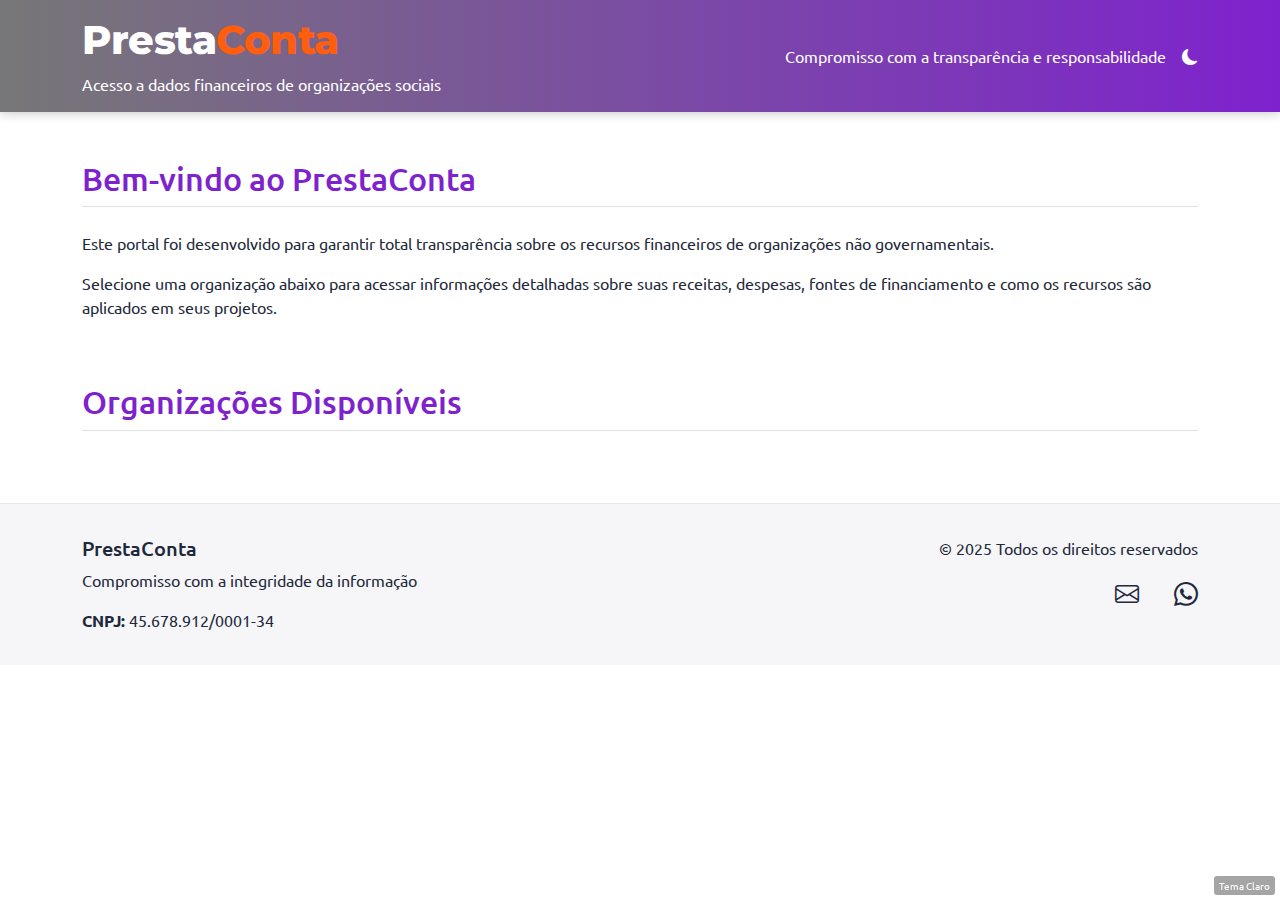
<file: index.html>
<!DOCTYPE html>
<html lang="pt-BR">
<head>
    <meta charset="UTF-8">
    <meta name="viewport" content="width=device-width, initial-scale=1.0">
    <title>Presta Conta - Transparência para ONGs</title>
    <!-- Teste de deploy automático - 08/04/2025 -->
    <meta name="description" content="Plataforma de transparência para ONGs e associações">
    <link rel="icon" href="img/favicon.svg" type="image/svg+xml">
    <link rel="icon" href="img/favicon.png" type="image/png">
    <link rel="apple-touch-icon" href="img/apple-touch-icon.png">
    <link href="https://fonts.googleapis.com/css2?family=Ubuntu:wght@300;400;500;700&display=swap" rel="stylesheet">
    <link href="https://fonts.googleapis.com/css2?family=Montserrat:wght@700;800&display=swap" rel="stylesheet">
    <link href="https://cdn.jsdelivr.net/npm/bootstrap@5.3.0/dist/css/bootstrap.min.css" rel="stylesheet">
    <link rel="stylesheet" href="https://cdn.jsdelivr.net/npm/bootstrap-icons@1.11.1/font/bootstrap-icons.css">
    <link rel="stylesheet" href="css/styles.css?v=1.0.1">
</head>
<body>
    <header>
        <div class="container">
            <div class="row align-items-center">
                <div class="col-md-6">
                    <h1 class="logo-text"><span class="presta">Presta</span><span class="conta">Conta</span></h1>
                    <p class="mb-0">Acesso a dados financeiros de organizações sociais</p>
                </div>
                <div class="col-md-6 text-md-end d-flex justify-content-end align-items-center">
                    <p class="mb-0 me-3">Compromisso com a transparência e responsabilidade</p>
                    <div class="theme-switch-wrapper">
                        <i class="bi bi-moon-fill theme-switch-icon"></i>
                    </div>
                </div>
            </div>
        </div>
    </header>

    <main class="container my-5">
        <section id="inicio" class="mb-5">
            <h2 class="border-bottom pb-2 mb-4">Bem-vindo ao PrestaConta</h2>
            <div class="row">
                <div class="col-md-12">
                    <p>Este portal foi desenvolvido para garantir total transparência sobre os recursos financeiros de organizações não governamentais.</p>
                    <p>Selecione uma organização abaixo para acessar informações detalhadas sobre suas receitas, despesas, fontes de financiamento e como os recursos são aplicados em seus projetos.</p>
                </div>
            </div>
        </section>

        <section id="organizacoes" class="mb-5">
            <h2 class="border-bottom pb-2 mb-4">Organizações Disponíveis</h2>
            <div class="row" id="lista-organizacoes">
                <!-- Os dados das ONGs serão inseridos via JavaScript -->
            </div>
        </section>
    </main>

    <footer>
        <div class="container">
            <div class="row">
                <div class="col-md-6">
                    <h5 class="logo-text-small"><span class="presta">Presta</span><span class="conta">Conta</span></h5>
                    <p>Compromisso com a integridade da informação</p>
                    <p class="mb-0"><strong>CNPJ:</strong> 45.678.912/0001-34</p>
                </div>
                <div class="col-md-6 text-md-end">
                    <p>© 2025 Todos os direitos reservados</p>
                    <p class="contatos-footer">
                        <a href="mailto:danilocaciolato@gmail.com" class="me-3" title="Email: danilocaciolato@gmail.com"><i class="bi bi-envelope fs-4"></i></a>
                        <a href="https://wa.me/5518996321490" target="_blank" title="WhatsApp: +55 18 99632-1490"><i class="bi bi-whatsapp fs-4"></i></a>
                    </p>
                </div>
            </div>
        </div>
    </footer>

    <script src="https://cdn.jsdelivr.net/npm/bootstrap@5.3.0/dist/js/bootstrap.bundle.min.js"></script>
    <script src="js/dados.js?v=1.0.1"></script>
    <script src="js/main.js?v=1.0.1"></script>
    <script src="js/theme.js?v=202407312050"></script>
</body>
</html>
</file>
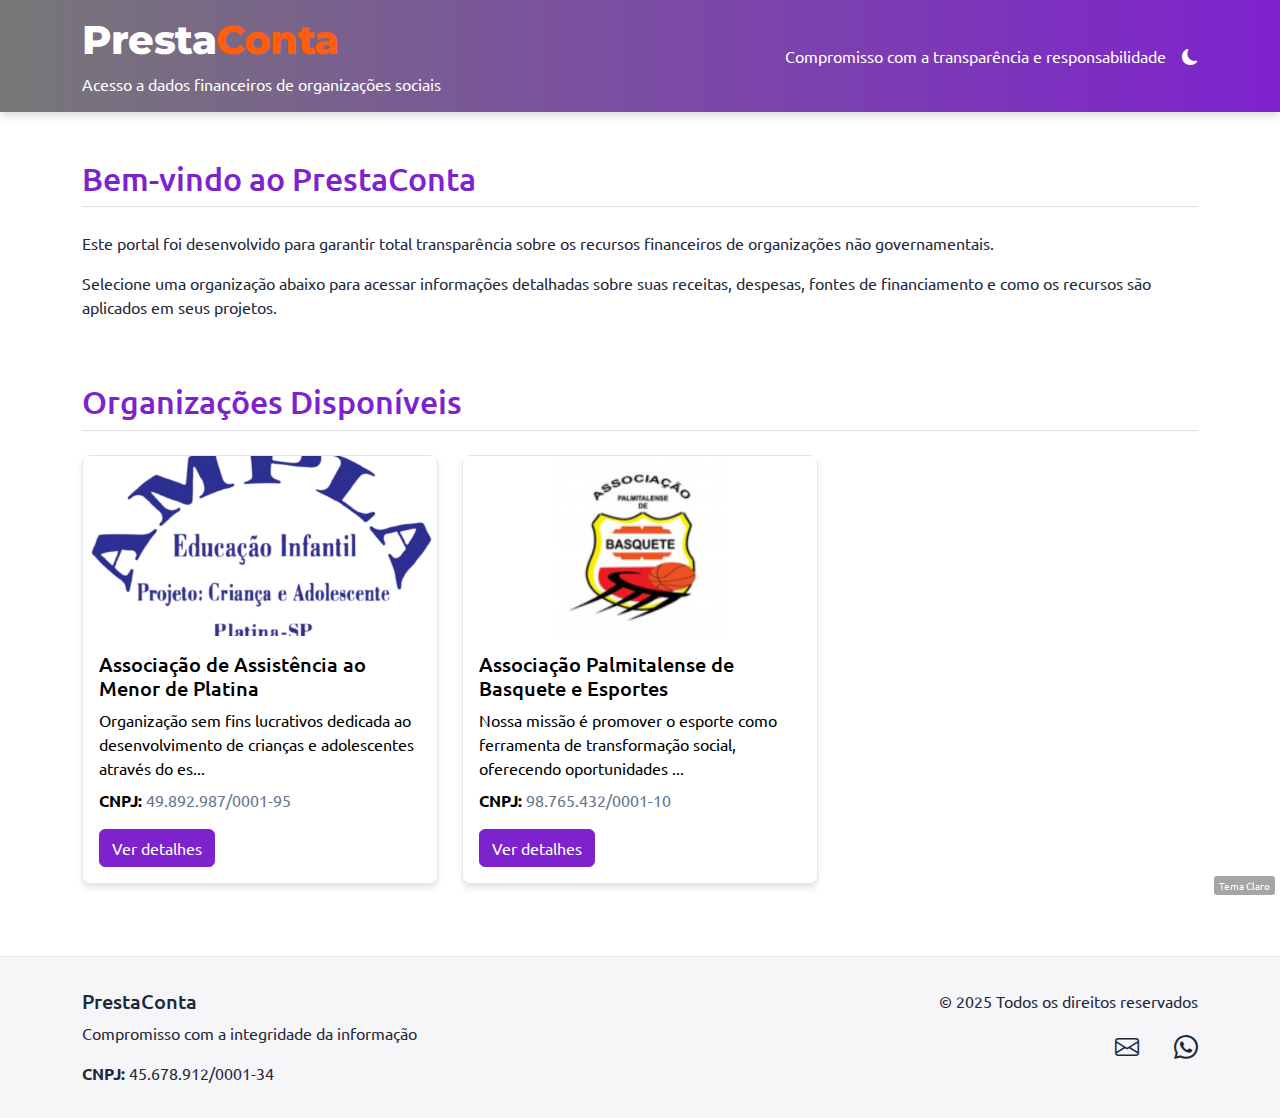
<file: _index.html>
<!DOCTYPE html>
<html lang="pt-br">
<head>
    <meta charset="UTF-8">
    <meta name="viewport" content="width=device-width, initial-scale=1.0">
    <title>PrestaConta</title>
    <link rel="icon" href="img/favicon.svg" type="image/svg+xml">
    <link rel="icon" href="img/favicon.png" type="image/png">
    <link rel="apple-touch-icon" href="img/apple-touch-icon.png">
    <link href="https://fonts.googleapis.com/css2?family=Ubuntu:wght@300;400;500;700&display=swap" rel="stylesheet">
    <link href="https://fonts.googleapis.com/css2?family=Montserrat:wght@700;800&display=swap" rel="stylesheet">
    <link href="https://cdn.jsdelivr.net/npm/bootstrap@5.3.0/dist/css/bootstrap.min.css" rel="stylesheet">
    <link rel="stylesheet" href="https://cdn.jsdelivr.net/npm/bootstrap-icons@1.11.1/font/bootstrap-icons.css">
    <link rel="stylesheet" href="css/styles.css">
</head>
<body>
    <header>
        <div class="container">
            <div class="row align-items-center">
                <div class="col-md-6">
                    <h1 class="logo-text"><span class="presta">Presta</span><span class="conta">Conta</span></h1>
                    <p class="mb-0">Acesso a dados financeiros de organizações sociais</p>
                </div>
                <div class="col-md-6 text-md-end d-flex justify-content-end align-items-center">
                    <p class="mb-0 me-3">Compromisso com a transparência e responsabilidade</p>
                    <div class="theme-switch-wrapper">
                        <i class="bi bi-moon-fill theme-switch-icon"></i>
                    </div>
                </div>
            </div>
        </div>
    </header>

    <main class="container my-5">
        <section id="inicio" class="mb-5">
            <h2 class="border-bottom pb-2 mb-4">Bem-vindo ao PrestaConta</h2>
            <div class="row">
                <div class="col-md-12">
                    <p>Este portal foi desenvolvido para garantir total transparência sobre os recursos financeiros de organizações não governamentais.</p>
                    <p>Selecione uma organização abaixo para acessar informações detalhadas sobre suas receitas, despesas, fontes de financiamento e como os recursos são aplicados em seus projetos.</p>
                </div>
            </div>
        </section>

        <section id="organizacoes" class="mb-5">
            <h2 class="border-bottom pb-2 mb-4">Organizações Disponíveis</h2>
            <div class="row" id="lista-organizacoes">
                <!-- Os dados das ONGs serão inseridos via JavaScript -->
            </div>
        </section>
    </main>

    <footer>
        <div class="container">
            <div class="row">
                <div class="col-md-6">
                    <h5 class="logo-text-small"><span class="presta">Presta</span><span class="conta">Conta</span></h5>
                    <p>Compromisso com a integridade da informação</p>
                    <p class="mb-0"><strong>CNPJ:</strong> 45.678.912/0001-34</p>
                </div>
                <div class="col-md-6 text-md-end">
                    <p>© 2025 Todos os direitos reservados</p>
                    <p class="contatos-footer">
                        <a href="mailto:danilocaciolato@gmail.com" class="me-3" title="Email: danilocaciolato@gmail.com"><i class="bi bi-envelope fs-4"></i></a>
                        <a href="https://wa.me/5518996321490" target="_blank" title="WhatsApp: +55 18 99632-1490"><i class="bi bi-whatsapp fs-4"></i></a>
                    </p>
                </div>
            </div>
        </div>
    </footer>

    <script src="https://cdn.jsdelivr.net/npm/bootstrap@5.3.0/dist/js/bootstrap.bundle.min.js"></script>
    <script src="js/dados.js"></script>
    <script src="js/landing.js"></script>
    <script src="js/theme.js"></script>
</body>
</html>
</file>
<file: css/styles.css>
/* Importação da fonte Ubuntu */
@import url('https://fonts.googleapis.com/css2?family=Ubuntu:wght@300;400;500;700&display=swap');

/* Variáveis para o tema claro (padrão) */
:root, .light-mode {
    --font-family: 'Ubuntu', sans-serif;
    
    /* Cores de fundo - Astro.js */
    --background: #ffffff;
    --background-secondary: #f6f6f9;
    --surface: #ffffff;
    
    /* Cores de texto - Astro.js */
    --text-primary: #1e293b;
    --text-secondary: #64748b;
    
    /* Cores de destaque - Astro.js */
    --primary: #7e22ce;       /* Roxo (primário) */
    --secondary: #4f46e5;     /* Índigo (secundário) */
    --accent: #ff5e0e;        /* Laranja (destaque) */
    
    /* Cores funcionais */
    --success: #10b981;       /* Verde (sucesso) */
    --error: #ef4444;         /* Vermelho (erro) */
    --warning: #f59e0b;       /* Amarelo (alerta) */
    --info: #3b82f6;          /* Azul claro (informação) */

    /* Bordas */
    --border: #e2e8f0;
    --shadow: rgba(0, 0, 0, 0.1);

    /* Cores específicas */
    --header-gradient-start: #777777;
    --card-header-bg: var(--primary);
    --table-primary-bg: rgba(126, 34, 206, 0.1);
    --table-danger-bg: rgba(220, 53, 69, 0.1);
}

/* Aplicação do tema */
body {
    font-family: var(--font-family);
    background-color: var(--background);
    color: var(--text-primary);
    transition: background-color 0.3s ease, color 0.3s ease;
}

/* Header */
header {
    background: linear-gradient(to right, var(--header-gradient-start), var(--primary));
    color: #ffffff;
    padding: 1rem 0;
    box-shadow: 0 2px 10px rgba(0,0,0,0.2);
}

header p, header .mb-0 {
    color: #ffffff !important;
}

/* Navegação */
.navbar {
    padding: 0;
    background-color: var(--background-secondary) !important;
}

.navbar .nav-link {
    padding: 1rem;
    transition: background-color 0.3s;
    color: var(--text-primary) !important;
}

.navbar .nav-link:hover {
    background-color: rgba(255,255,255,0.1);
    color: var(--accent) !important;
}

.navbar .nav-link.active {
    color: var(--accent) !important;
    font-weight: 500;
}

/* Cards */
.card {
    background-color: var(--surface);
    border-color: var(--border);
    box-shadow: 0 4px 6px var(--shadow);
    transition: transform 0.3s, box-shadow 0.3s;
    border-radius: 8px;
}

.card:hover {
    transform: translateY(-5px);
    box-shadow: 0 6px 12px var(--shadow);
}

.card-header {
    background-color: var(--card-header-bg) !important;
    color: #ffffff !important;
    border-radius: 8px 8px 0 0 !important;
    border-color: var(--border);
}

.card-body {
    color: var(--text-primary);
}

/* Seções */
section {
    scroll-margin-top: 80px;
}

h2 {
    color: var(--primary);
    font-weight: 500;
    border-bottom-color: var(--border) !important;
}

/* Tabelas - Completamente refeitas */
.table {
    color: var(--text-primary);
    border-color: var(--border);
    background-color: var(--surface) !important;
}

.table th, .table td {
    border-color: var(--border);
}

.table thead th {
    font-weight: 500;
    background-color: var(--background-secondary);
    color: var(--text-primary);
}

.table-striped tbody tr:nth-of-type(odd) {
    background-color: var(--background-secondary);
}

.table-striped tbody tr:nth-of-type(even) {
    background-color: var(--surface);
}

.table-hover tbody tr:hover {
    background-color: rgba(126, 34, 206, 0.05);
}

/* Cabeçalhos específicos para tabelas */
.table-primary thead {
    background-color: var(--table-primary-bg) !important;
}

.table-danger thead {
    background-color: var(--table-danger-bg) !important;
}

.table-primary, 
.table-primary > th, 
.table-primary > td {
    background-color: var(--table-primary-bg) !important;
    color: var(--text-primary);
}

.table-danger, 
.table-danger > th, 
.table-danger > td {
    background-color: var(--table-danger-bg) !important;
    color: var(--text-primary);
}

/* Cores de texto */
.text-primary {
    color: var(--primary) !important;
}

.text-danger, .text-error {
    color: var(--error) !important;
}

.text-success {
    color: var(--success) !important;
}

.text-muted {
    color: var(--text-secondary) !important;
}

/* Formulários */
.form-control, .form-select {
    background-color: var(--surface);
    border-color: var(--border);
    color: var(--text-primary);
}

.form-control:focus, .form-select:focus {
    background-color: var(--surface);
    color: var(--text-primary);
    border-color: var(--primary);
    box-shadow: 0 0 0 0.25rem rgba(126, 34, 206, 0.25);
}

/* Botões */
.btn-primary {
    background-color: var(--primary);
    border-color: var(--primary);
    color: #ffffff;
}

.btn-primary:hover, .btn-primary:focus {
    background-color: var(--accent);
    border-color: var(--accent);
}

.btn-secondary {
    background-color: var(--secondary);
    border-color: var(--secondary);
    color: #ffffff;
}

.btn-outline-primary {
    color: var(--primary);
    border-color: var(--primary);
}

.btn-outline-primary:hover {
    background-color: var(--primary);
    border-color: var(--primary);
    color: #ffffff;
}

/* Links */
a {
    color: var(--primary);
    transition: color 0.3s;
}

a:hover {
    color: var(--accent);
}

/* Modal */
.modal-content {
    background-color: var(--surface);
    color: var(--text-primary);
    border-color: var(--border);
}

.modal-header, .modal-footer {
    border-color: var(--border);
}

/* Footer */
footer {
    background-color: var(--background-secondary) !important;
    color: var(--text-primary) !important;
    padding: 2rem 0;
    margin-top: 2rem;
    border-top: 1px solid var(--border);
}

/* Status indicadores */
.status-pendente {
    color: var(--warning);
}

.status-concluido {
    color: var(--success);
}

.status-em-progresso {
    color: var(--primary);
}

/* Animações */
@keyframes fadeIn {
    from { opacity: 0; transform: translateY(20px); }
    to { opacity: 1; transform: translateY(0); }
}

.fadeIn {
    animation: fadeIn 0.5s ease-out;
}

/* Responsividade */
@media (max-width: 768px) {
    h1 {
        font-size: 1.8rem;
    }
    
    .h2 {
        font-size: 1.5rem;
    }
}

/* Estilos para o logotipo */
.logo-text {
    font-family: 'Montserrat', sans-serif;
    font-weight: 800;
    margin-bottom: 0.5rem;
    letter-spacing: -0.5px;
}

.logo-text .presta {
    color: #ffffff;
}

.logo-text .conta {
    color: var(--accent);
}

/* Logo da ONG */
.logo-ong {
    max-height: 180px;
    margin-right: 20px;
    width: auto;
}

/* Nome da ONG */
#ong-nome, #footer-ong-nome {
    color: var(--accent);
}

/* Contatos no footer */
.contatos-footer a {
    display: inline-block;
    margin-left: 15px;
    color: var(--text-primary);
    transition: color 0.3s ease, transform 0.3s ease;
}

.contatos-footer a:hover {
    color: var(--primary);
    transform: scale(1.2);
}

.contatos-footer i {
    font-size: 1.5rem;
}

/* Cards de organizações */
.organizacao-card {
    height: 100%;
    transition: transform 0.3s, box-shadow 0.3s;
}

.organizacao-card:hover {
    transform: translateY(-5px);
    box-shadow: 0 10px 20px var(--shadow);
}

.organizacao-card .card-title, 
.organizacao-card .card-text, 
.organizacao-card p {
    color: #000000;
}

.organizacao-card span,
.organizacao-card small {
    color: var(--text-secondary);
}

/* Responsividade para AMPLA */
@media (max-width: 768px) {
    body.ong-ampla .titulo-degrade {
        display: none;
    }
    
    body.ong-ampla .logo-ong {
        margin-right: 0;
        max-height: 150px;
    }
    
    body.ong-ampla .d-flex.align-items-center.justify-content-center {
        justify-content: center;
        flex-direction: column;
    }
    
    body.ong-ampla .col-md-8.text-center {
        padding: 0 15px;
    }
}

/* Media query para telas pequenas */
@media (max-width: 768px) {
    .logo-text {
        display: block !important;
    }
    
    .logo-ong {
        max-width: 200px;
        margin: 0 auto;
        display: block;
    }

    header .container {
        padding: 1rem;
    }

    header .row {
        justify-content: center;
    }

    header .col-md-6:first-child {
        text-align: center;
        margin-bottom: 1rem;
    }

    header .col-md-6:last-child {
        text-align: center;
        justify-content: center;
    }

    #ong-nome {
        display: none !important;
        visibility: hidden !important;
        opacity: 0 !important;
        height: 0 !important;
        margin: 0 !important;
        padding: 0 !important;
    }

    .d-flex.flex-column {
        gap: 1rem;
    }
}
</file>
